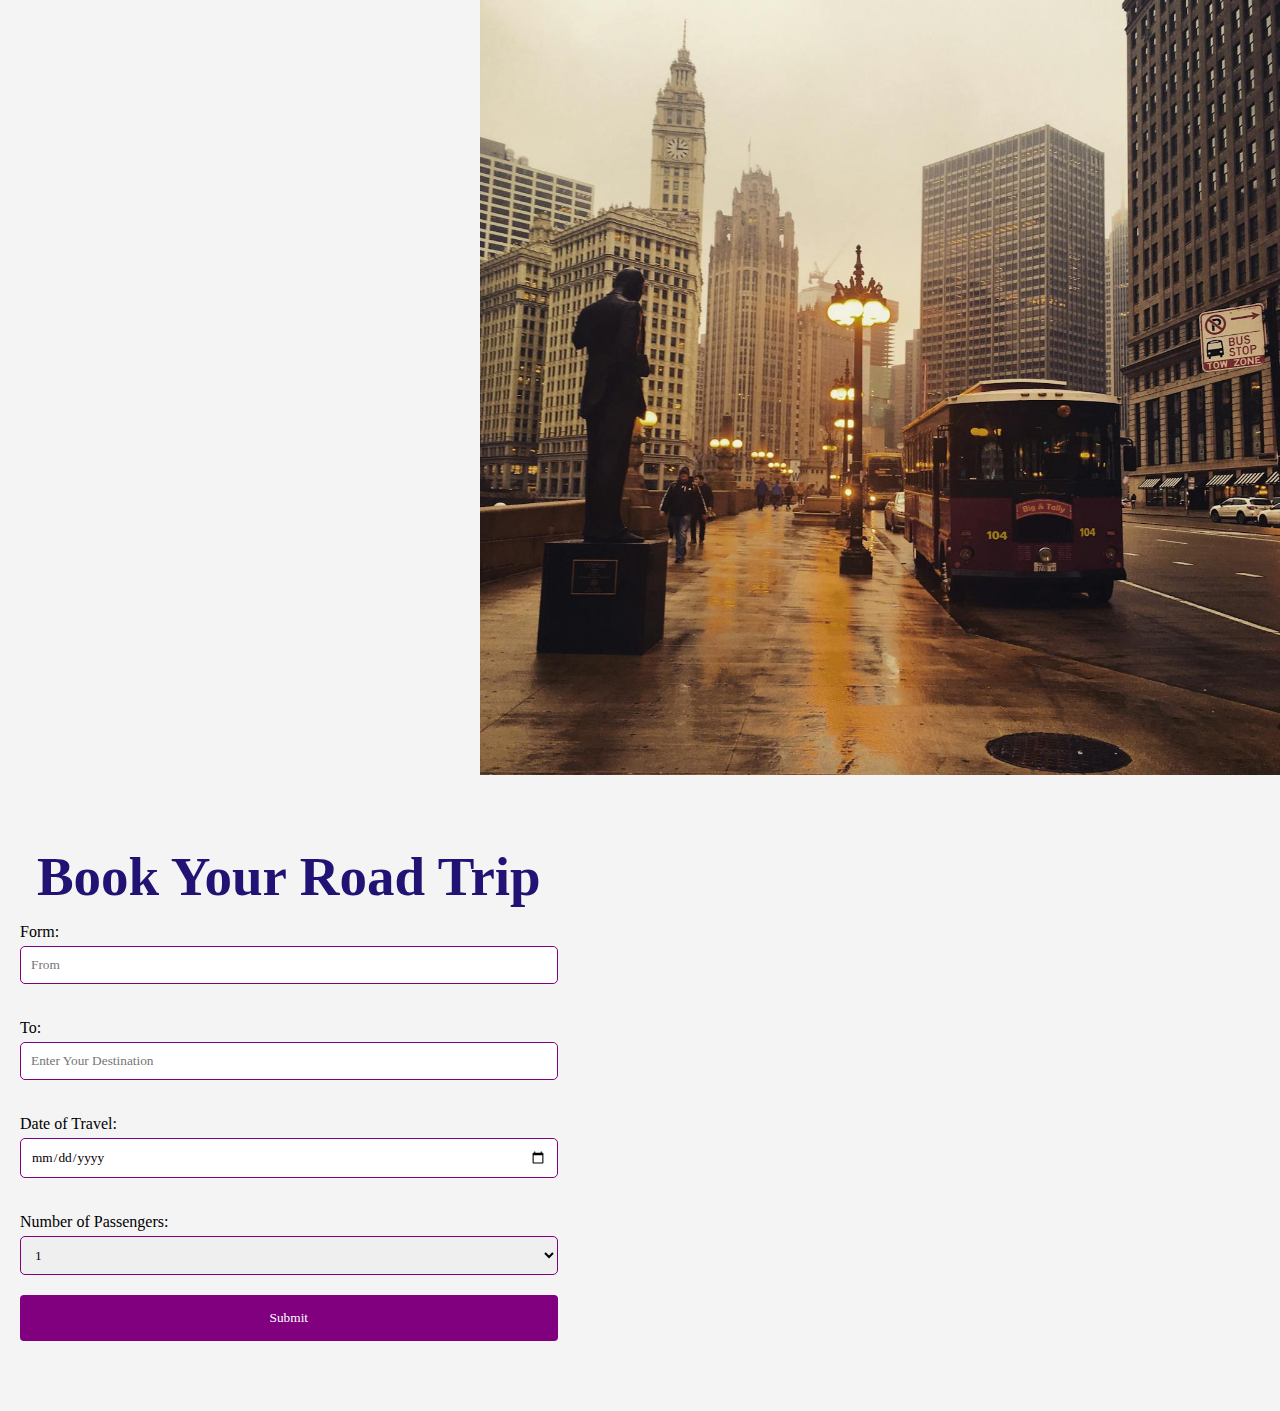
<file: bus-details2.html>
<!DOCTYPE html>
<html>
<head>
    <style>
        *{
            margin: 0;
            padding: 0;
            font-family: Georgia, 'Times New Roman', Times, serif;
        }
        body {
            font-family: Arial, sans-serif;
            background-color: #f4f4f4;
            margin: 0;
            padding: 0; 
        }
        .container {
            float: left;
            width: 42%;
            background-color:rgba(255, 255, 255, 0);
            padding: 20px;
            margin-top: 50px;
            margin-bottom: 50px;
            border-radius: 10px;
        }
        
        h2{
            text-align: center;
            color:rgb(33, 19, 116);
            font-size: 55px; 
            font-family:'Times New Roman', Times, serif;
        }
        h2:hover{
            color:orange;
        }
        
        label {
            display: block;
            margin: 15px 0 5px 0;
        }
        input[type="text"],
        input[type="date"],
        select {
            width: 100%;
            padding: 10px;
            border-radius: 5px;
            border: 1px solid purple;
            margin-bottom: 20px;
            box-sizing: border-box;
        }
        input[type="submit"] {
            width: 100%;
            background-color: purple;
            color: white;
            padding: 15px 20px;
            border: none;
            border-radius: 4px;
            cursor: pointer;
        }
        input[type="submit"]:hover {
            background-color: purple;
        }
        img{
            float: right;
            width: 800px;
            height: 775px;
        }
    </style>
    <link href="logo.jpg" rel="icon" type="image/x-icon">
    <title>Book your Ride</title>
</head>
<body>

<img src="Busbg.jpeg.jpg" alt="Bus Booking">
<div class="container">
    <h2>Book Your Road Trip</h2>
    <form>
        <label for="source">Form:</label>
        <input type="text" placeholder="From" id="source" name="source" required>

        <label for="destination">To:</label>
        <input type="text" placeholder="Enter Your Destination" id="destination" name="destination" required>

        <label for="date">Date of Travel:</label>
        <input type="date" id="date" name="date" required>

        <label for="passengers">Number of Passengers:</label>
        <select  id="passengers" name="passengers" required>
            <option value="1">1</option>
            <option value="2">2</option>
            <option value="3">3</option>
            <option value="4">4</option>
            <option value="5">5</option>
            <option value="6">6</option>
            <option value="7">7</option>
            <option value="8">8</option>
            <option value="9">9</option>
            <option value="10">10</option>
        </select>

        <input type="submit" value="Submit">
    </form>
</div>

</body>
</html>
</file>
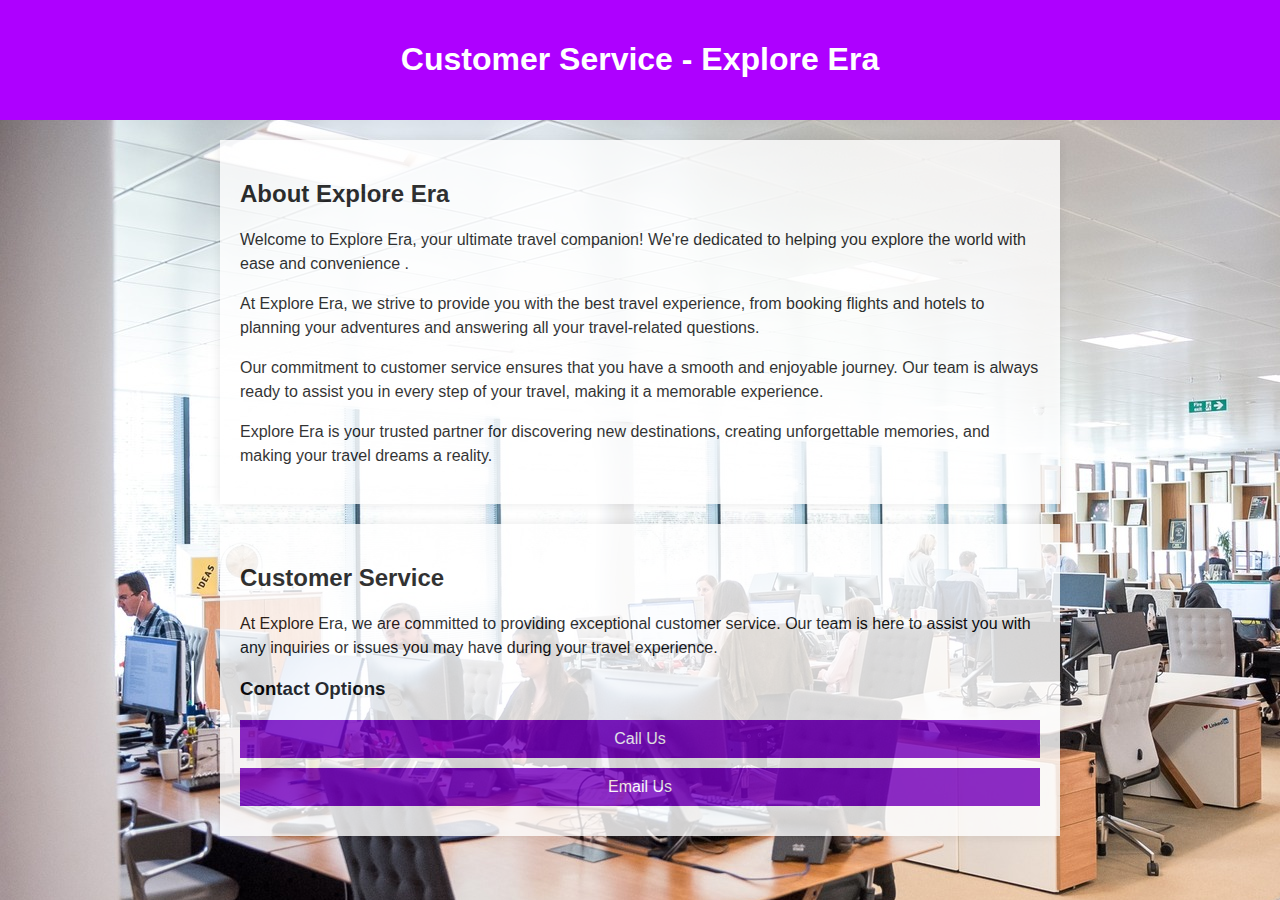
<file: customerservices.html>
<!DOCTYPE html>
<html>
<head>
    <meta charset="UTF-8">
    <meta name="viewport" content="width=device-width, initial-scale=1">
    <title>Customer Service - Explore Era</title>
    <link href="logo.jpg" rel="icon" type="image/x-icon">
    <style>
        body {
            font-family: Arial, sans-serif;
            background-color: #f2f2f2;
            margin: 0;
            padding: 0;
            background-image: url("customimg.jpg");
        }

        header {
            background-color: #ae00ff;
            color: #fff;
            text-align: center;
            padding: 20px;
        }

        h1 {
            font-size: 32px;
        }

        .container {
            max-width: 800px;
            margin: 20px auto;
            padding: 20px;
            opacity:80%;
            background-color: #fff;
            box-shadow: 0px 0px 10px rgba(0, 0, 0, 0.1);
        }

        p {
            font-size: 16px;
            line-height: 1.5;
        }
        .contact-options {
            margin-top: 20px;
        }

        .contact-option {
            background-color: #7600c0;
            color: #fff;
            padding: 10px;
            margin: 10px 0;
            text-align: center;
        }

        .contact-option a {
            color: #fff;
            text-decoration: none;
        }
    </style>
</head>
<body>
    <header>
        <h1>Customer Service - Explore Era</h1>
    </header>
    <div class="container">
        <h2>About Explore Era</h2>
        <p>Welcome to Explore Era, your ultimate travel companion! We're dedicated to helping you explore the world with ease and convenience .</p>
        <p>At Explore Era, we strive to provide you with the best travel experience, from booking flights and hotels to planning your adventures and answering all your travel-related questions.</p>
        <p>Our commitment to customer service ensures that you have a smooth and enjoyable journey. Our team is always ready to assist you in every step of your travel, making it a memorable experience.</p>
        <p>Explore Era is your trusted partner for discovering new destinations, creating unforgettable memories, and making your travel dreams a reality.</p>
    </div>
    <div class="container">
        <h2>Customer Service</h2>
        <p>At Explore Era, we are committed to providing exceptional customer service. Our team is here to assist you with any inquiries or issues you may have during your travel experience.</p>
        
        <h3>Contact Options</h3>
        <div class="contact-options">
            <div class="contact-option">
                <a href="tel:123-456-7890">Call Us</a>
            </div>
            <div class="contact-option">
                <a href="mailto:info@exploreera.com">Email Us</a>
            </div>
        </div>
    </div>
</body>
</html>
</file>
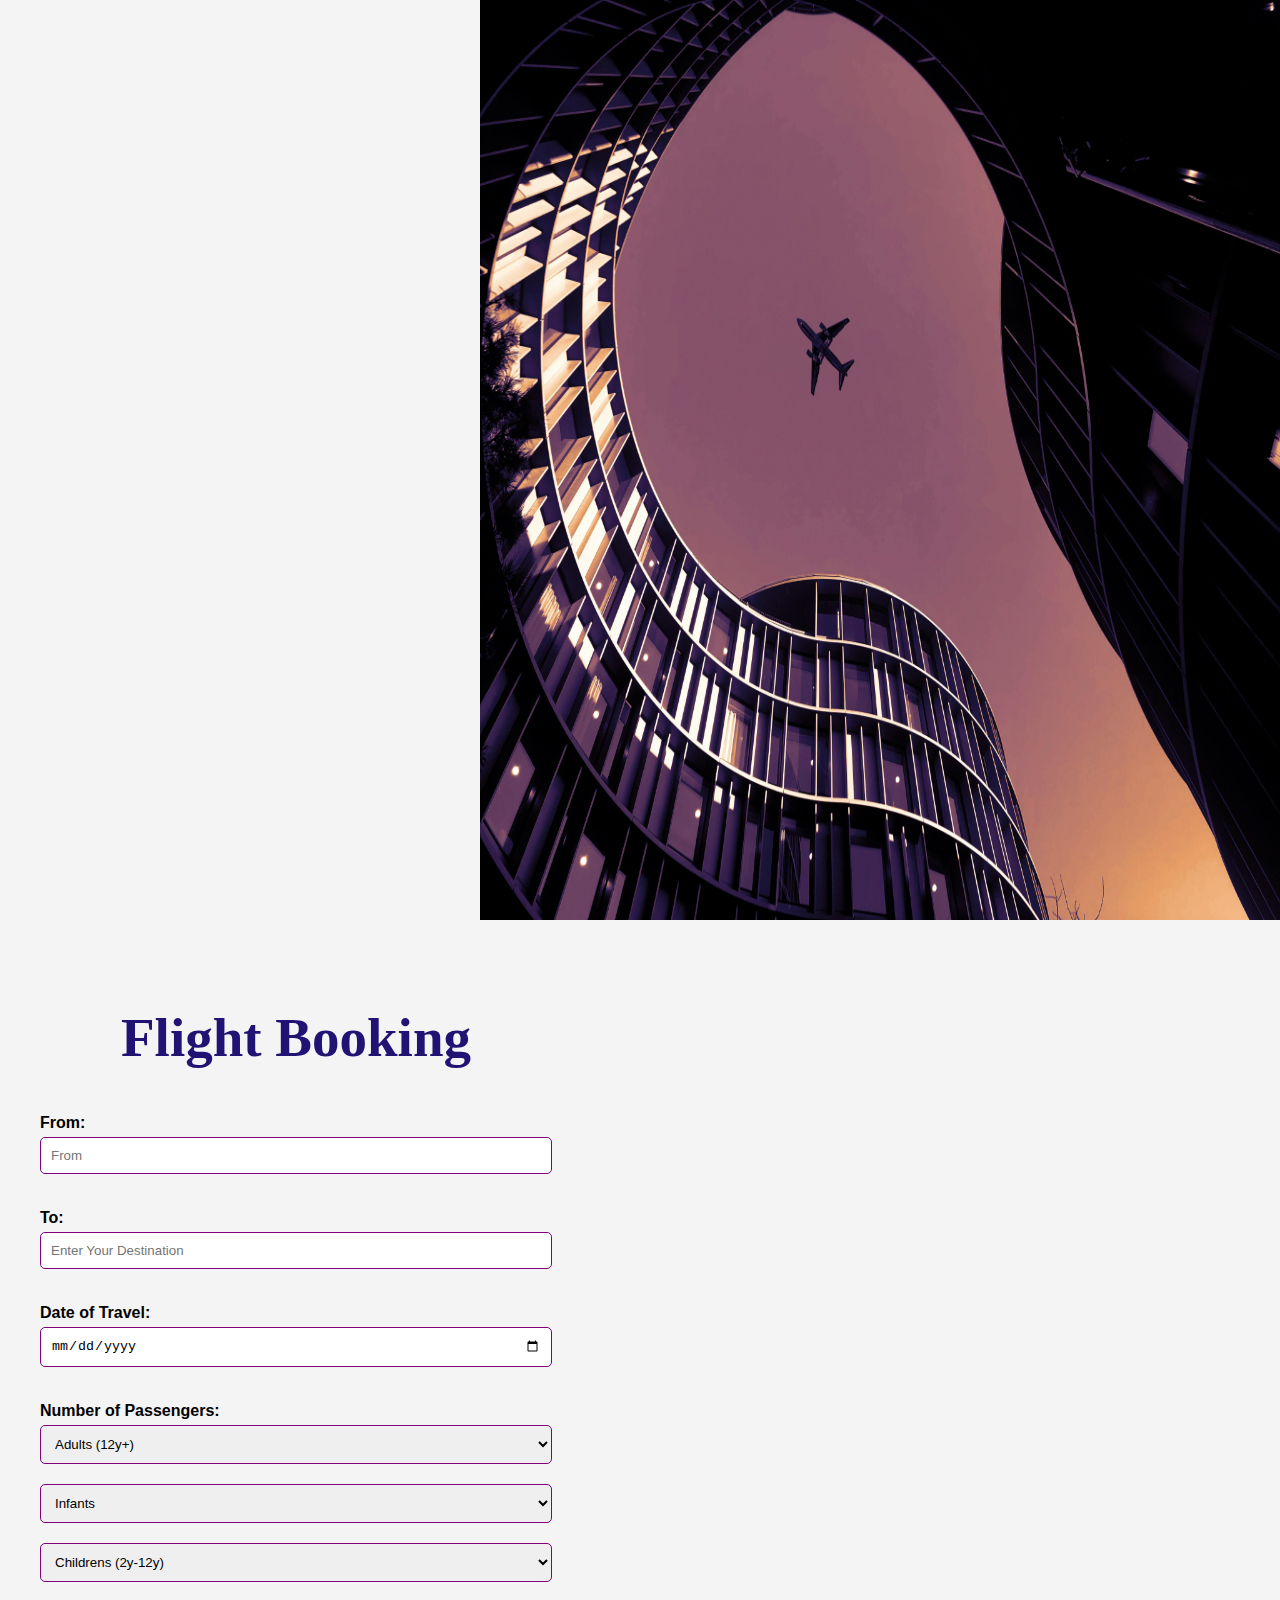
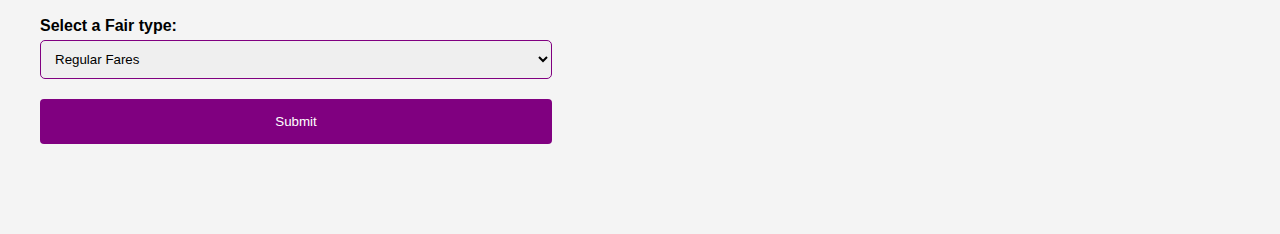
<file: Flights.html>
<!DOCTYPE html>
<html lang="en">
<head>
    <meta charset="UTF-8">
    <meta name="viewport" content="width=device-width, initial-scale=1.0">
    <link href="flight.css" rel="stylesheet">
    <link href="logo.jpg" rel="icon" type="image/x-icon">
    <title>Fly with ExploreEra</title>
</head>
<body>
    <img src="Flightbg2.jpeg" alt="Flight Booking">
    <div class="container">
        <h2>Flight Booking</h2>
        <form>
            <label for="source">From:</label>
            <input type="text" placeholder="From" id="source" name="source" required>
    
            <label for="destination">To:</label>
            <input type="text" placeholder="Enter Your Destination" id="destination" name="destination" required>
    
            <label for="date">Date of Travel:</label>
            <input type="date" id="date" name="date" required>
    
            <label for="passengers">Number of Passengers:</label>
            <select id="passengers" name="passengers" required>Childrens (2y-12y):
                <option value="Adults">Adults (12y+)
                    <option value="1">1</option>
                    <option value="2">2</option>
                    <option value="3">3</option>
                    <option value="4">4</option>
                    <option value="5">5</option>
                    <option value="6">6</option>
                    <option value="7">7</option>
                    <option value="8">8</option>
                    <option value="9">9</option>
                    <option value="10">10</option>
                </option>
            </select>
            <select id="passengers" name="passengers" required>
                <option value="Infants">Infants
                    <option value="1">1</option>
                    <option value="2">2</option>
                    <option value="3">3</option>
                    <option value="4">4</option>
                    <option value="5">5</option>
                    <option value="6">6</option>
                    <option value="7">7</option>
                    <option value="8">8</option>
                    <option value="9">9</option>
                    <option value="10">10</option>
                </option>
            </select>
            <select id="passengers" name="passengers" required>
                <option value="Childrens">Childrens (2y-12y)
                    <option value="1">1</option>
                    <option value="2">2</option>
                    <option value="3">3</option>
                    <option value="4">4</option>
                    <option value="5">5</option>
                    <option value="6">6</option>
                    <option value="7">7</option>
                    <option value="8">8</option>
                    <option value="9">9</option>
                    <option value="10">10</option>
                </option>
            </select>
            <label for="type">Select a Fair type:</label>
            <select id="type" name="type" required>
                <option value="Regular">Regular Fares</option>
                <option value="Armed forces">Armed Forces Fares</option>
                <option value="Student">Student Fares</option>
                <option value="Senior Citizens">Senior Citizen Fares</option>
                <option value="Doctors & Nurses">Doctors & Nurses Fares</option>
            </select>
            <input type="submit" value="Submit">
        </form>
    </div>
</body>
</html>
</file>
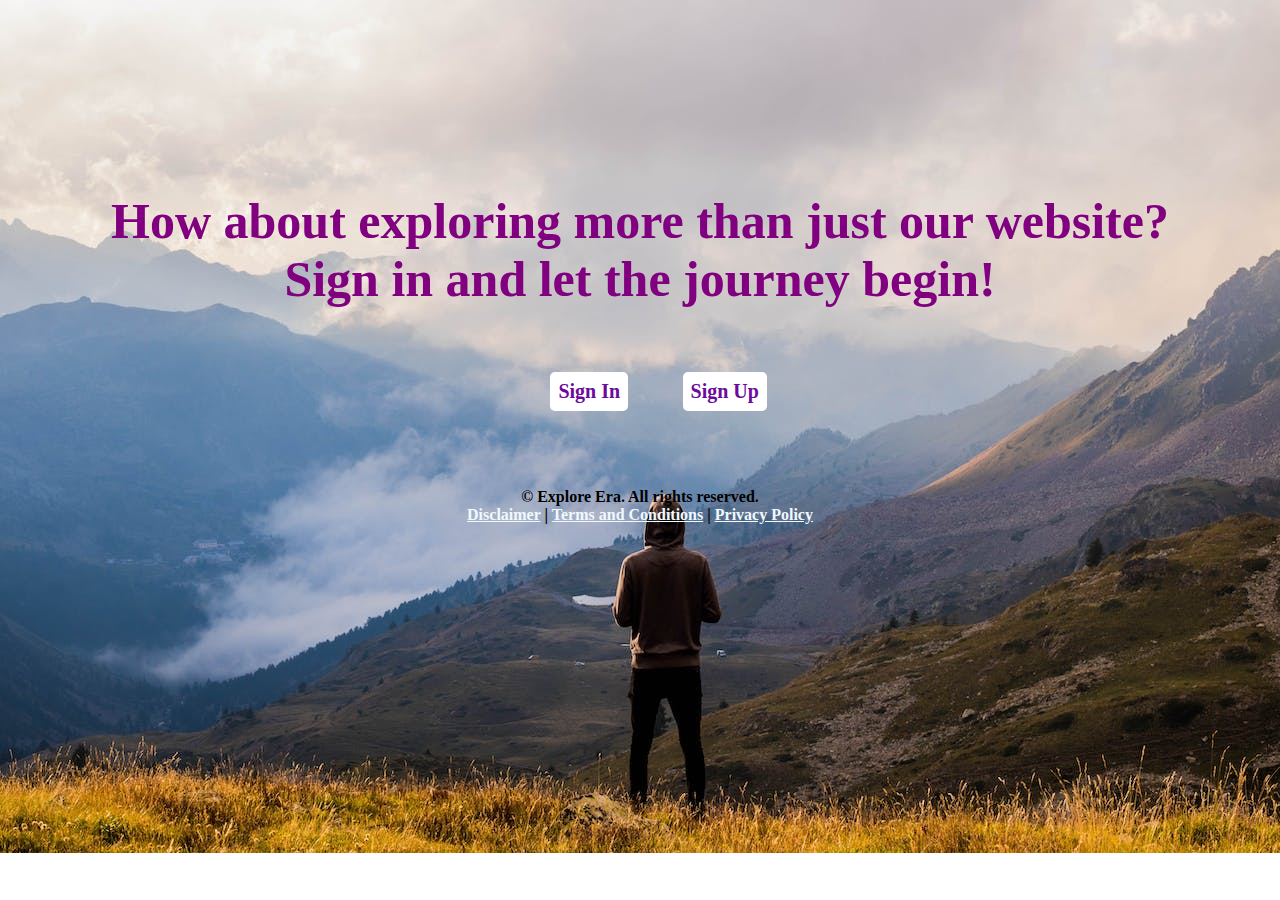
<file: Load.html>
<!DOCTYPE html>
<html lang="en">
<head>
  <meta charset="UTF-8">
  <meta name="viewport" content="width=device-width, initial-scale=1.0">
  <link href="logo.jpg" rel="icon" type="image/x-icon">
  <title>Sign In/ Sign Up</title>
  <style>
    *{
      margin: 0;
      padding: 0;
      font-family: 'Times New Roman', Times, serif;
    }


    .content{
      margin-top: 5%;
      margin-left: 43%;
      color:rgb(33, 19, 116);
      font-family:sans-serif;
      font-weight:800px;
      border: 0;
      
    }

    button{
      font-family: 'Times New Roman', Times, serif;
      font-size: 20px;
      padding: 8px;
      font-weight: 700;
      color: rgb(109, 10, 155);
      background-color:white;
      border-radius: 5px;
      border: 0;
    }
    body{
      background-image:url(logsideimg.jpg);
      background-repeat: no-repeat;
      background-size: cover;
      
    }
    .b2{
      margin-left: 50px;
    }
    button:hover{
      background-color: purple;
      color: white;
      padding: 14px;
      text-decoration: underline;
    }
    p{
      text-align: center;
      margin-top: 15%;
      font-weight: 800;
      font-size: 50px;
      font-family: 'Times New Roman', Times, serif;
      margin-left: 100px;
      margin-right: 100px;
      color: purple;
    }
    p:hover{
      color: rgb(76, 96, 5);
    }  
    .footer{
    text-align: center;
    margin-top: 6%; 
    font-weight: 800;

}  
  </style>
</head>
<body>

  <label><p>How about exploring more than just our website? <br>Sign in and let the journey begin!</p></label>
  <div class="content">
    <a href="Signin.html"><button class="b1" type="button">Sign In</button></a>
    <a href="SignUp.html"><button class="b2" type="button">Sign Up</button></a>
  </div>
  <footer class="footer">
    <div class="copyright">
        &copy; Explore Era. All rights reserved.
    </div>
    <div class="legal-links">
        <a style="color: aliceblue;" href="Disclaimer">Disclaimer</a> |
        <a style="color: aliceblue;" href="terms">Terms and Conditions</a> |
        <a style="color: aliceblue;" href="privacy">Privacy Policy</a>
    </div>
</footer>
</body>
</html>
</file>
<file: flight.css>
body {
    font-family: Arial, sans-serif;
    background-color: #f4f4f4;
    margin: 0;
    padding: 0;
    background-repeat: no-repeat;
    background-size: cover;
}
.container {
    float: left;
    width: 40%; 
    margin: 0 auto;
    background-color:rgba(255, 255, 255, 0);
    padding: 40px;
    font-family: Arial, Helvetica, sans-serif;
    font-weight: bolder;
    margin-bottom: 50px;
    border-radius: 10px;
}

h2{
    text-align: center;
    color:rgb(33, 19, 116);
    font-size: 55px; 
    font-family:'Times New Roman', Times, serif;
}
h2:hover{
    color:orange;
}

label {
    display: block;
    margin: 15px 0 5px 0;
}
input[type="text"],
input[type="date"],
select {
    width: 100%;
    padding: 10px;
    border-radius: 5px;
    border: 1px solid purple;
    margin-bottom: 20px;
    box-sizing: border-box;
}
input[type="submit"] {
    width: 100%;
    background-color: purple;
    color: white;
    padding: 15px 20px;
    border: none;
    border-radius: 4px;
    cursor: pointer;
}
input[type="submit"]:hover {
    background-color: purple;
}
img{
    float: right;
    width: 800px;
    height: 920px;
}
</file>
